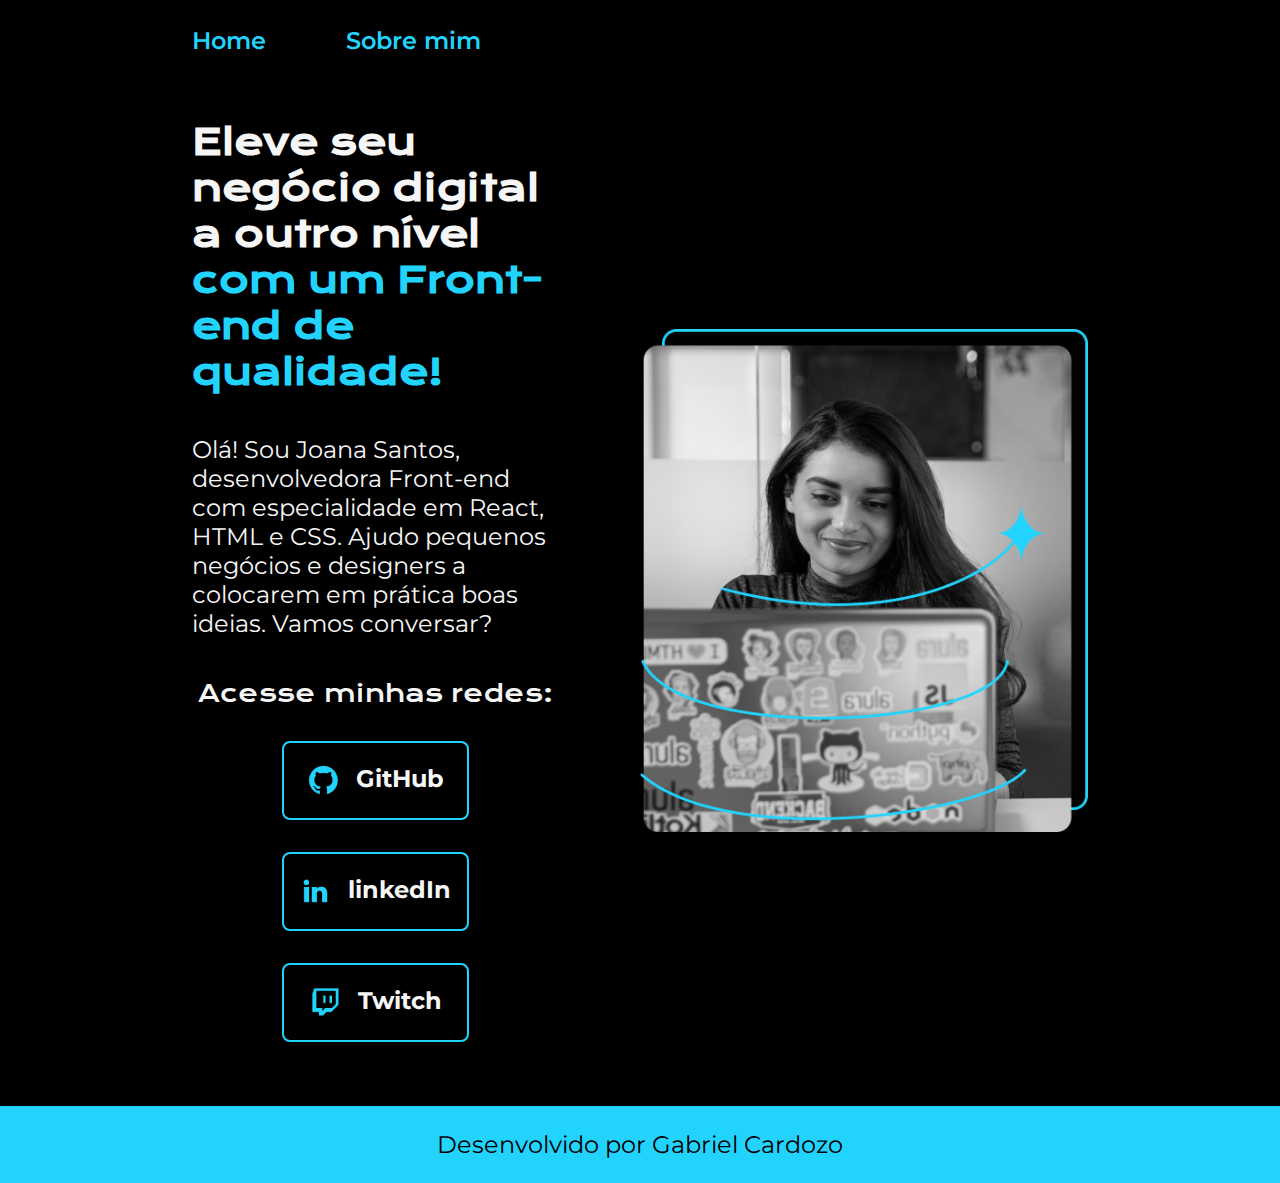
<file: index.html>
<!DOCTYPE html>
<html lang="pt-br">
<head>
    <meta charset="UTF-8">
    <meta http-equiv="X-UA-Compatible" content="IE=edge">
    <meta name="viewport" content="width=device-width, initial-scale=1.0">
    <title>Portifólio</title>
    <link rel="stylesheet" href="./styles/style.css">
</head>
<body>
    <header class="cabecalho">
        <nav class="cabecalho__menu">
            <a class="cabecalho__menu__link" href="index.html">Home</a>
            <a class="cabecalho__menu__link" href="about.html">Sobre mim</a>
        </nav>
    </header>

    <main class="apresentacao">
        <section class="apresentacao__conteudo">
            <h1 class="aprenstacao__conteudo__titulo">Eleve seu negócio digital a outro nível <strong class="titulo-destaque">com um Front-end de qualidade!</strong></h1>
            <p class="apresentacao__conteudo__texto">Olá! Sou Joana Santos, desenvolvedora Front-end com especialidade em React, HTML e CSS. Ajudo pequenos negócios e designers a colocarem em prática boas ideias. Vamos conversar?</p>

            <div class="apresentacao__links">
                <h2 class="apresentacao__links__subtitulo">Acesse minhas redes:</h2>
                <a class="apresentacao__links__navegacao" href="https://www.github.com/">
                    <img src="./assets/github.png">
                    GitHub
                </a>
                <a class="apresentacao__links__navegacao" href="https://www.linkedin.com/home">
                    <img src="./assets/linkedin.png">
                    linkedIn
                </a>
                <a class="apresentacao__links__navegacao" href="https://www.twitch.tv">
                    <img src="./assets/twitch.png">
                    Twitch
                </a>
            </div>
        </section>

        <img class="apresentacao__imagem" src="./assets/Imagem.png" alt="foto da Joana Santos programando">
    </main>
    <footer>
        <p class="rodape">Desenvolvido por Gabriel Cardozo</p>
    </footer>
</body>
</html>
</file>
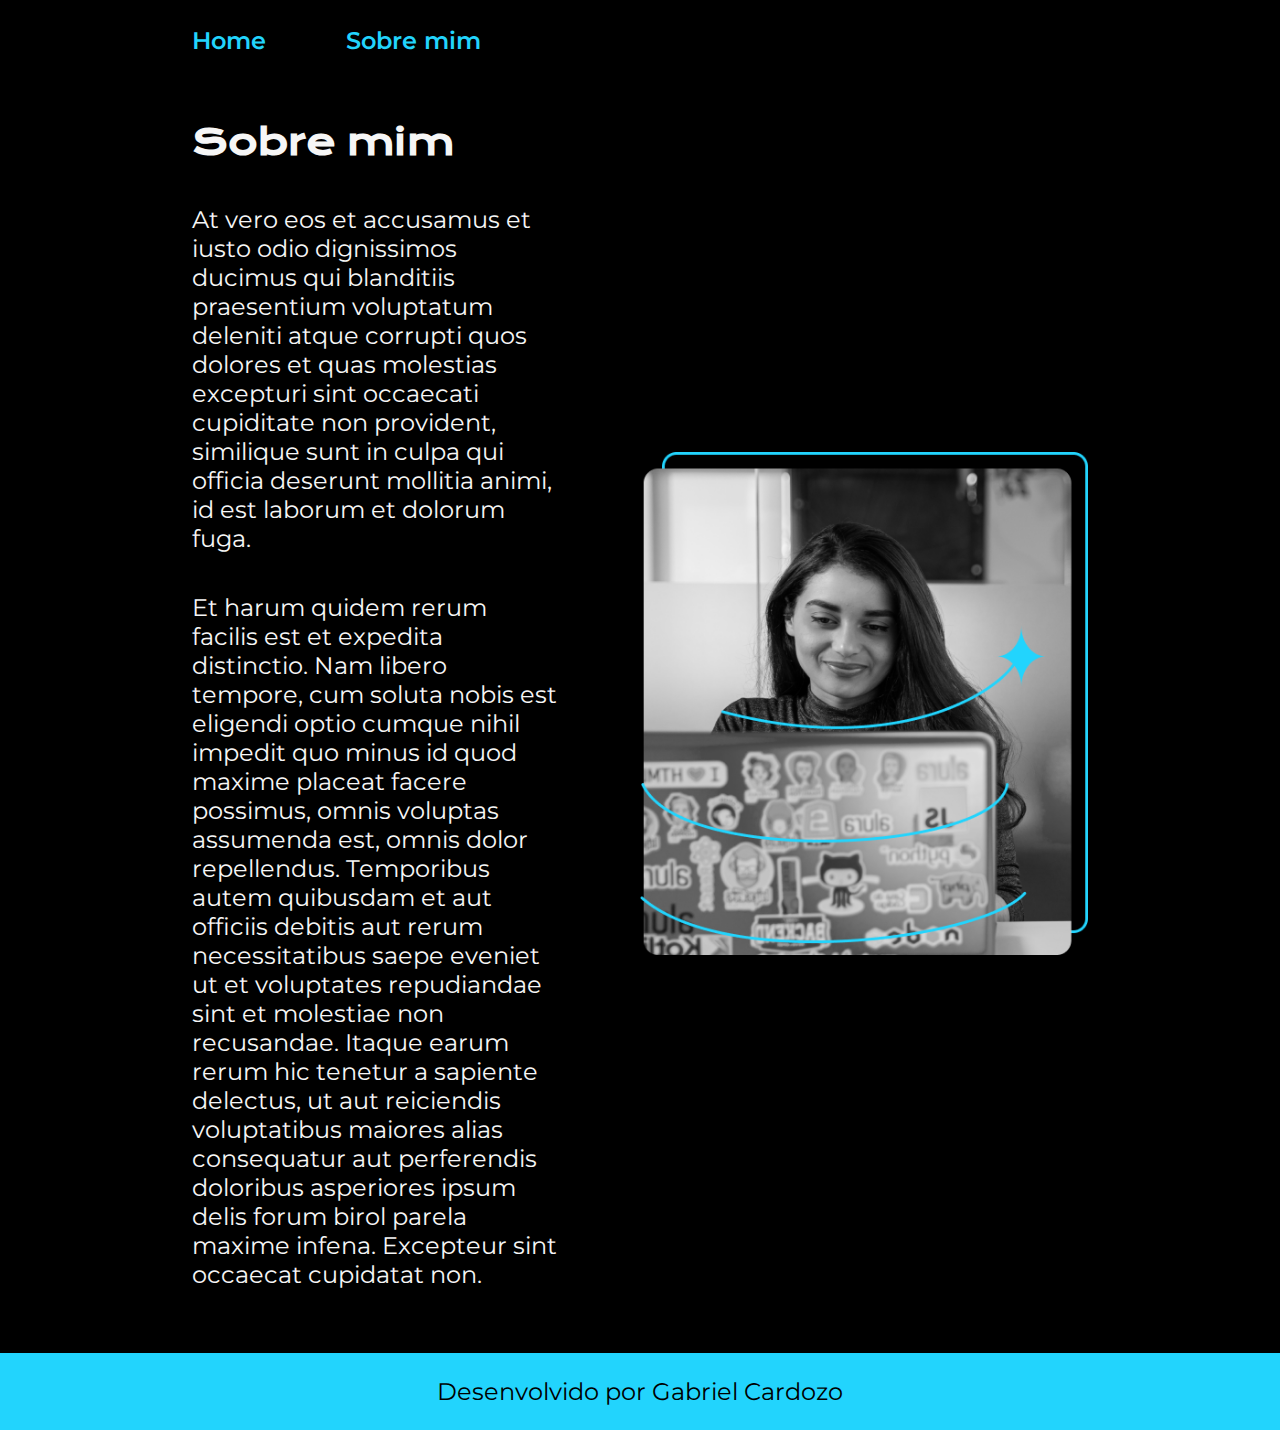
<file: about.html>
<!DOCTYPE html>
<html lang="pt-br">
<head>
    <meta charset="UTF-8">
    <meta http-equiv="X-UA-Compatible" content="IE=edge">
    <meta name="viewport" content="width=device-width, initial-scale=1.0">
    <title>Sobre mim</title>
    <link rel="stylesheet" href="./styles/style.css">
</head>
<body>
    <header>
        <nav class="cabecalho__menu">
            <a class="cabecalho__menu__link" href="index.html">Home</a>
            <a class="cabecalho__menu__link" href="about.html">Sobre mim</a>
        </nav>
    </header>
    <main class="apresentacao">
        <section class="apresentacao__conteudo">

            <h1 class="aprenstacao__conteudo__titulo">Sobre mim</h1>

            <p class="apresentacao__conteudo__texto">
                At vero eos et accusamus et iusto odio dignissimos ducimus qui blanditiis praesentium voluptatum deleniti atque corrupti quos dolores et quas molestias excepturi sint occaecati cupiditate non provident, similique sunt in culpa qui officia deserunt mollitia animi, id est laborum et dolorum fuga.
            </p>

            <p class="apresentacao__conteudo__texto">
                Et harum quidem rerum facilis est et expedita distinctio. Nam libero tempore, cum soluta nobis est eligendi optio cumque nihil impedit quo minus id quod maxime placeat facere possimus, omnis voluptas assumenda est, omnis dolor repellendus. Temporibus autem quibusdam et aut officiis debitis aut rerum necessitatibus saepe eveniet ut et voluptates repudiandae sint et molestiae non recusandae. Itaque earum rerum hic tenetur a sapiente delectus, ut aut reiciendis voluptatibus maiores alias consequatur aut perferendis doloribus asperiores ipsum delis forum birol parela maxime infena. Excepteur sint occaecat cupidatat non.
            </p>
        </section>
        <img class="apresentacao__imagem" src="./assets/Imagem.png" alt="foto da Joana Santos programando">
    </main>
    <footer>
        <p class="rodape">Desenvolvido por Gabriel Cardozo</p>
    </footer>
</body>
</html>
</file>
<file: styles/style.css>
@import url('https://fonts.googleapis.com/css2?family=Krona+One&family=Montserrat:wght@400;600&display=swap');

:root {
    --cor-primária: #000000;
    --cor-secundária: #f6f6f6;
    --cor-terceária: #22D4FD;
    --cor-hover: #3F4E4F;

    --fonte-primária: 'Krona one', 'sans-serif';
    --fonte-secundária: 'Montserrat', sans-serif;
}

*{
    margin: 0;
    padding: 0;
}

body{
    box-sizing: border-box ;
    background-color: var(--cor-primária);
    color: var(--cor-secundária);
}



.cabecalho__menu{
    padding: 2% 0% 0% 15%;
    display: flex;
    gap:80px;
}

.cabecalho__menu__link{
    font-family: var(--fonte-secundária);
    font-size: 1.5rem;
    font-weight: 600;
    color: var(--cor-terceária);
    text-decoration: none;
}

.apresentacao{
    padding:5% 15%;
    display: flex;
    align-items: center;
    justify-content: space-between;
    gap:82px;
}

.apresentacao__conteudo{
    width: 50%;
    display: flex;
    flex-direction: column;
    gap: 40px;
}

.aprenstacao__conteudo__titulo{
    font-size: 2.25rem;
    font-family: var(--fonte-primária);
}

.titulo-destaque{
    color: var(--cor-terceária);
}

.apresentacao__conteudo__texto{
    font-size: 1.5rem;
    font-family: var(--fonte-secundária);
}

.apresentacao__links{
    display: flex;
    justify-content: space-between;
    flex-direction: column;
    align-items: center;
    gap: 32px;
}

.apresentacao__links__subtitulo{
    font-family: var(--fonte-primária);
    font-size: 1.5rem;
    font-weight: 400;
}

.apresentacao__links__navegacao{
    display: flex;
    justify-content: center;
    gap: 16px;
    width: 50%;
    text-align: center;
    border-radius: 8px;
    font-size: 1.5rem;
    padding: 21.5px 0;
    text-decoration: none;
    border: 2px solid var(--cor-terceária);
    color: var(--cor-secundária);
    font-weight: bold;
    font-family: var(--fonte-secundária);
}

.apresentacao__links__navegacao:hover{
    background-color: var(--cor-hover);
}

.apresentacao__imagem{
    width: 50%;
}
.rodape{
    color: var(--cor-primária);
    background-color: var(--cor-terceária);
    text-align: center;
    padding: 24px;
    font-family: var(--fonte-secundária);
    font-size: 1.5rem;
    font-weight: 400;
}

@media(max-width: 1200px){
    
    .cabecalho{
        padding: 10%;
    }

    .cabecalho__menu{
        justify-content: center;
    }
    
    .apresentacao{
        flex-direction: column-reverse;
        padding: 5%;
    }

    .apresentacao__conteudo{
        width: auto;
    }
}
</file>
